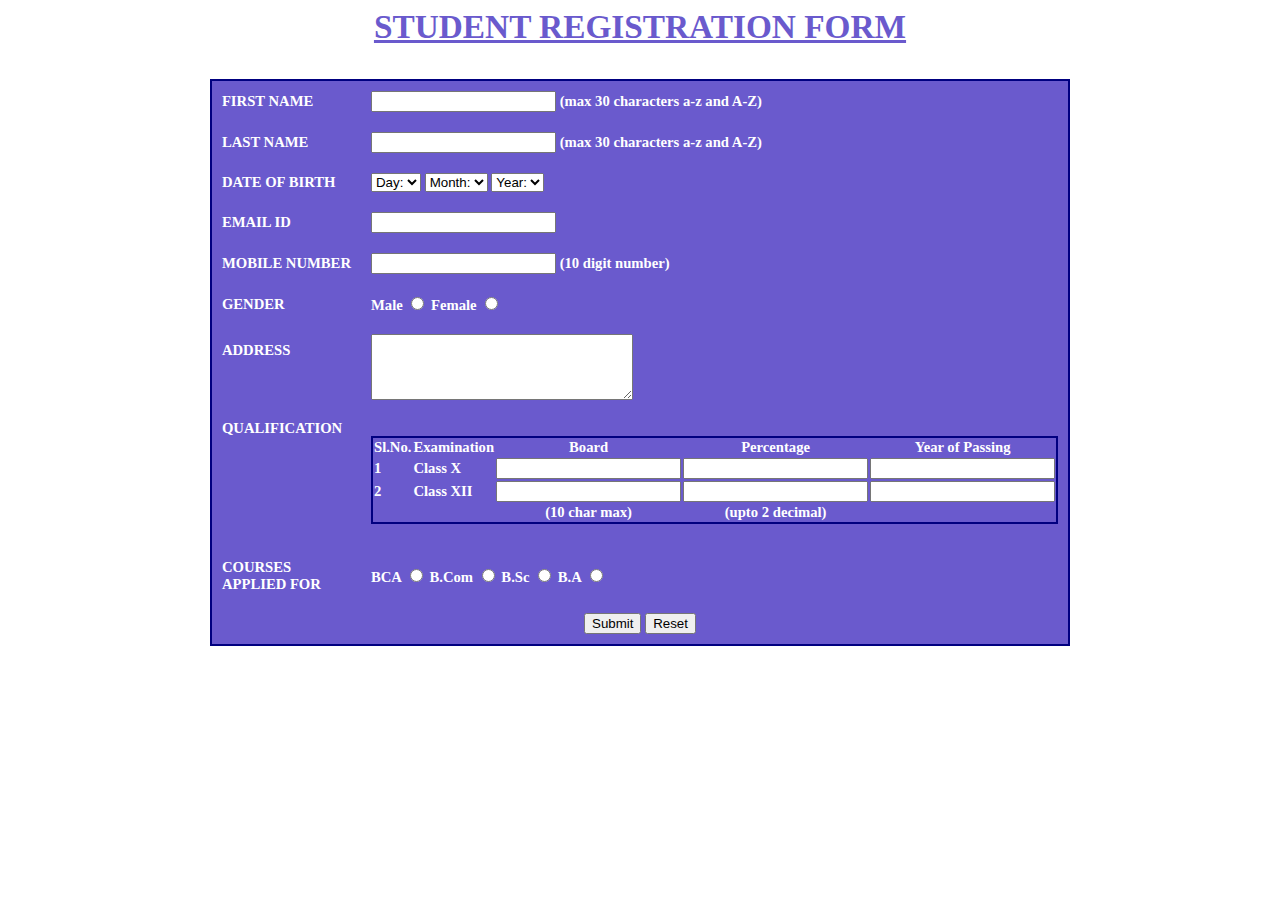
<file: form.html>
<html>
<link rel="stylesheet" type="text/css" href="form.css">
<head>
<title>Student Registration Form</title>

</head>
 
<body>
<h3>STUDENT REGISTRATION FORM</h3>

 
<table align="center" cellpadding = "10">
 
<!----- First Name ---------------------------------------------------------->
<tr>
<td>FIRST NAME</td>
<td><input type="text" name="First_Name" maxlength="30"/>
(max 30 characters a-z and A-Z)
</td>
</tr>
 
<!----- Last Name ---------------------------------------------------------->
<tr>
<td>LAST NAME</td>
<td><input type="text" name="Last_Name" maxlength="30"/>
(max 30 characters a-z and A-Z)
</td>
</tr>
 
<!----- Date Of Birth -------------------------------------------------------->
<tr>
<td>DATE OF BIRTH</td>
 
<td>
<select name="Birthday_day" id="Birthday_Day">
<option value="-1">Day:</option>
<option value="1">1</option>
<option value="2">2</option>
<option value="3">3</option>
 
<option value="4">4</option>
<option value="5">5</option>
<option value="6">6</option>
<option value="7">7</option>
<option value="8">8</option>
<option value="9">9</option>
<option value="10">10</option>
<option value="11">11</option>
<option value="12">12</option>
 
<option value="13">13</option>
<option value="14">14</option>
<option value="15">15</option>
<option value="16">16</option>
<option value="17">17</option>
<option value="18">18</option>
<option value="19">19</option>
<option value="20">20</option>
<option value="21">21</option>
 
<option value="22">22</option>
<option value="23">23</option>
<option value="24">24</option>
<option value="25">25</option>
<option value="26">26</option>
<option value="27">27</option>
<option value="28">28</option>
<option value="29">29</option>
<option value="30">30</option>
 
<option value="31">31</option>
</select>
 
<select id="Birthday_Month" name="Birthday_Month">
<option value="-1">Month:</option>
<option value="January">Jan</option>
<option value="February">Feb</option>
<option value="March">Mar</option>
<option value="April">Apr</option>
<option value="May">May</option>
<option value="June">Jun</option>
<option value="July">Jul</option>
<option value="August">Aug</option>
<option value="September">Sep</option>
<option value="October">Oct</option>
<option value="November">Nov</option>
<option value="December">Dec</option>
</select>
 
<select name="Birthday_Year" id="Birthday_Year">
 
<option value="-1">Year:</option>
<option value="2012">2012</option>
<option value="2011">2011</option>
<option value="2010">2010</option>
<option value="2009">2009</option>
<option value="2008">2008</option>
<option value="2007">2007</option>
<option value="2006">2006</option>
<option value="2005">2005</option>
<option value="2004">2004</option>
<option value="2003">2003</option>
<option value="2002">2002</option>
<option value="2001">2001</option>
<option value="2000">2000</option>
 
<option value="1999">1999</option>
<option value="1998">1998</option>
<option value="1997">1997</option>
<option value="1996">1996</option>
<option value="1995">1995</option>
<option value="1994">1994</option>
<option value="1993">1993</option>
<option value="1992">1992</option>
<option value="1991">1991</option>
<option value="1990">1990</option>
 
<option value="1989">1989</option>
<option value="1988">1988</option>
<option value="1987">1987</option>
<option value="1986">1986</option>
<option value="1985">1985</option>
<option value="1984">1984</option>
<option value="1983">1983</option>
<option value="1982">1982</option>
<option value="1981">1981</option>
<option value="1980">1980</option>
</select>
</td>
</tr>
 
<!----- Email Id ---------------------------------------------------------->
<tr>
<td>EMAIL ID</td>
<td><input type="text" name="Email_Id" maxlength="100" required="required" /></td>
</tr>
 
<!----- Mobile Number ---------------------------------------------------------->
<tr>
<td>MOBILE NUMBER</td>
<td>
<input type="text" name="Mobile_Number" maxlength="10" />
(10 digit number)
</td>
</tr>
 
<!----- Gender ----------------------------------------------------------->
<tr>
<td>GENDER</td>
<td>
Male <input type="radio" name="Gender" value="Male" />
Female <input type="radio" name="Gender" value="Female" />
</td>
</tr>
 
<!----- Address ---------------------------------------------------------->
<tr>
<td>ADDRESS <br /><br /><br /></td>
<td><textarea name="Address" rows="4" cols="30"></textarea></td>
</tr>
 
 
<!----- Qualification---------------------------------------------------------->
<tr>
<td>QUALIFICATION <br /><br /><br /><br /><br /><br /><br /></td>
 
<td>
<table>
 
<tr>
<td align="center"><b>Sl.No.</b></td>
<td align="center"><b>Examination</b></td>
<td align="center"><b>Board</b></td>
<td align="center"><b>Percentage</b></td>
<td align="center"><b>Year of Passing</b></td>
</tr>
 
<tr>
<td>1</td>
<td>Class X</td>
<td><input type="text" name="ClassX_Board" maxlength="30" /></td>
<td><input type="text" name="ClassX_Percentage" maxlength="30" /></td>
<td><input type="text" name="ClassX_YrOfPassing" maxlength="30" /></td>
</tr>
 
<tr>
<td>2</td>
<td>Class XII</td>
<td><input type="text" name="ClassXII_Board" maxlength="30" /></td>
<td><input type="text" name="ClassXII_Percentage" maxlength="30" /></td>
<td><input type="text" name="ClassXII_YrOfPassing" maxlength="30" /></td>
</tr>
 
<tr>
<td></td>
<td></td>
<td align="center">(10 char max)</td>
<td align="center">(upto 2 decimal)</td>
</tr>
</table>
 
</td>
</tr>
 
<!----- Course ---------------------------------------------------------->
<tr>
<td>COURSES<br />APPLIED FOR</td>
<td>
BCA
<input type="radio" name="Course_BCA" value="BCA">
B.Com
<input type="radio" name="Course_BCom" value="B.Com">
B.Sc
<input type="radio" name="Course_BSc" value="B.Sc">
B.A
<input type="radio" name="Course_BA" value="B.A">
</td>
</tr>
 
<!----- Submit and Reset ------------------------------------------------->
<tr>
<td colspan="2" align="center">
<input type="submit" value="Submit">
<input type="reset" value="Reset">
</td>
</tr>
</table>
 
</form>
 
</body>
</html>
</file>
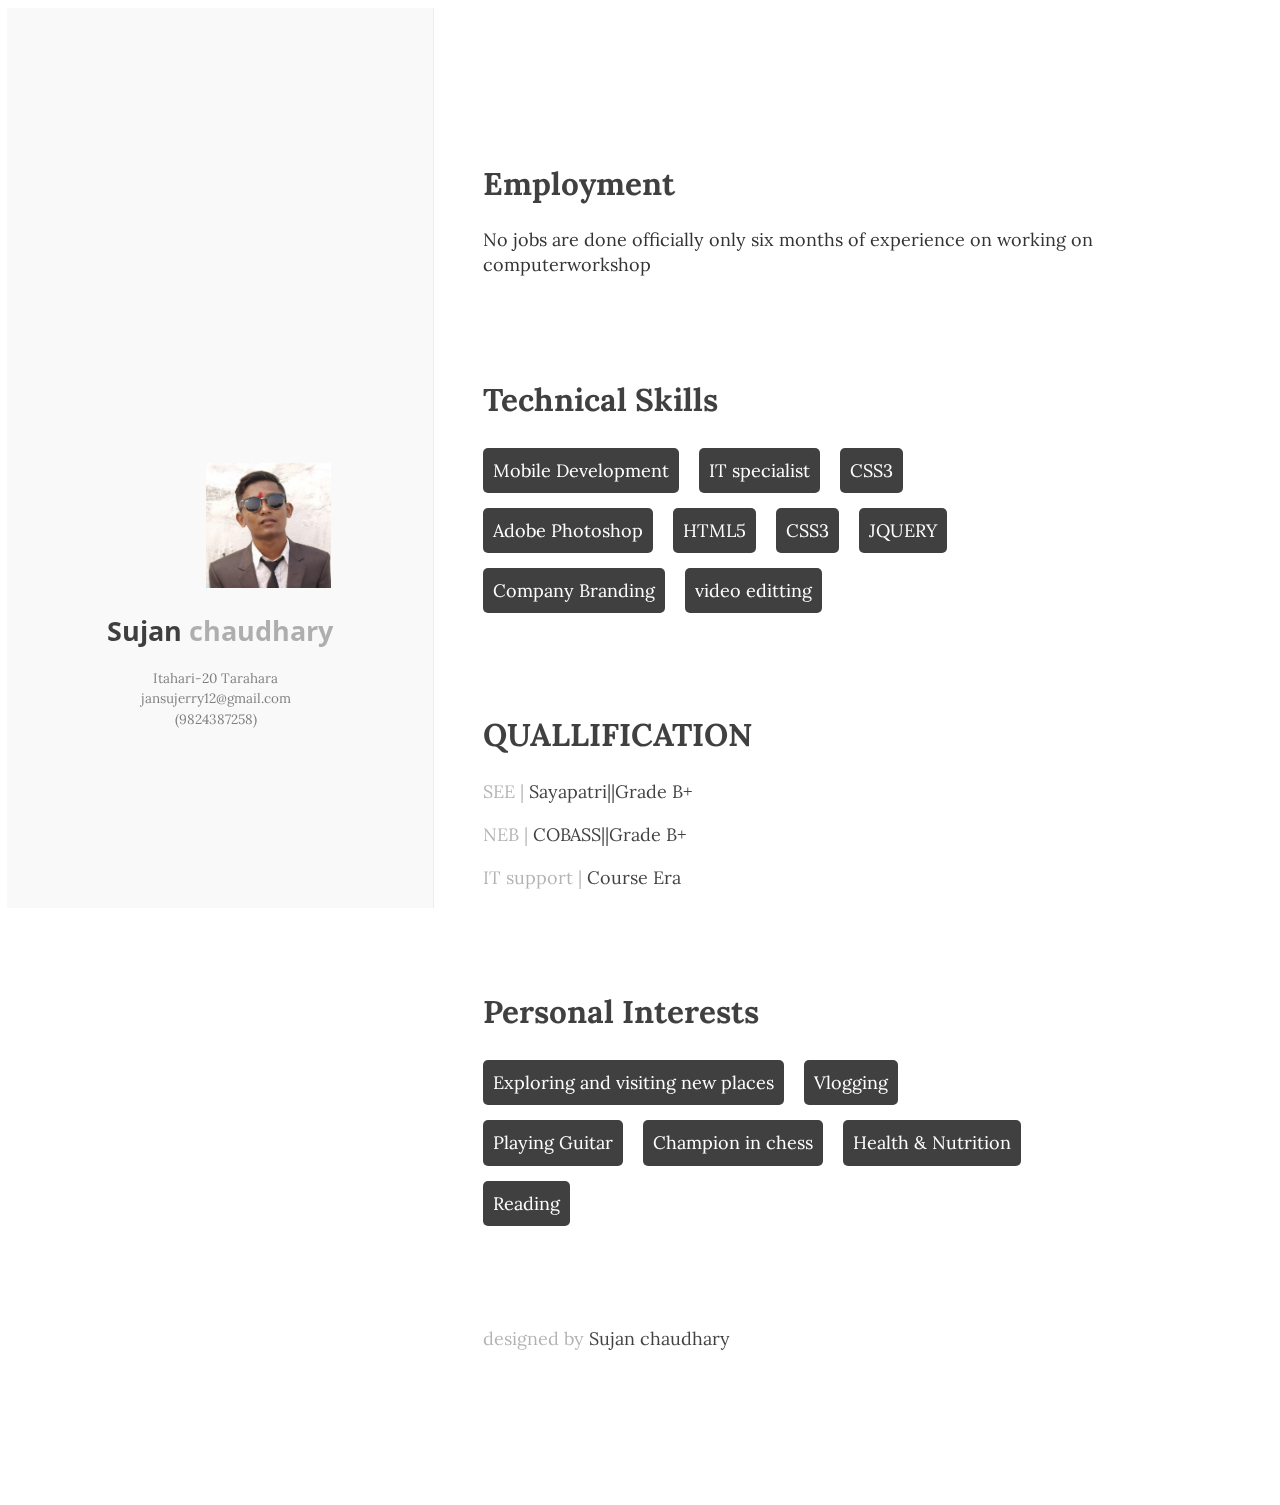
<file: resume.html>
<!DOCTYPE html>
<html lang="en">
<head>
  <meta charset="utf-8">
  <meta name="viewport" content="width=device-width, initial-scale=1.0">
  <title>personal porfolio</title>

</head>
<body>
  <header>
    
<section>
<link href='https://fonts.googleapis.com/css?family=Lora:400,700,400italic|Open+Sans:300,400,500,700|Waiting+for+the+Sunrise|Shadows+Into+Light' rel='stylesheet' type='text/css'>
<link rel="stylesheet" href="resume.css">
<div class="wrapper clearfix">
<div class="left">
    
    <div class="name-hero">
      
      <div class="me-img"></div>
      
      <div class="name-text">
        <img src="mej.jpg">
        
        <h1>Sujan <em>chaudhary</em></h1>
        <p>Itahari-20 Tarahara</p>
        <p>jansujerry12@gmail.com</p> 
        <p>(9824387258)</p>
     
      </div>
   
    </div>
    
  </div>
 <div class="right">
    
    <div class="inner">
      <section>
        <h1>Employment</h1>
        No jobs are done officially only six months of experience on working on computerworkshop
      </section>
      <section>
        <h1>Technical Skills</h1>
        <ul class="skill-set">
          <li>Mobile Development</li>
          <li>IT specialist</li>
          <li>CSS3</li>
          <li>Adobe Photoshop</li>
          <li>HTML5</li>
          <li>CSS3</li>
          <li>JQUERY</li>
          <li>Company Branding</li>
          <li>video editting</li>
        </ul>
      </section>
      <section>
        <h1>QUALLIFICATION</h1>
        <p>SEE | <em>Sayapatri||Grade B+</em></p>
        <p>NEB | <em>COBASS||Grade B+</em></p>
        <p>IT support | <em>Course Era</em></p>
      </section>
            <section>
        <h1>Personal Interests</h1>
        <ul class="skill-set">
          <li>Exploring and visiting new places</li>
          <li>Vlogging</li>
          <li>Playing Guitar</li>
          <li>Champion in chess</li>
          <li>Health & Nutrition</li>
          <li>Reading</li>
        </ul>
      </section>
      <section>
        <div class="handmade">
          <p>designed by <em> Sujan chaudhary</em></p>
        </div>
      </section>
    </div>
    
  </div>
  
  
  
</div>
</section>
</header>
</body>
</html>
</file>
<file: form.css>
h3{
  font-family: Calibri; 
  font-size: 25pt;         
  font-style: normal; 
  font-weight: bold; 
  color:SlateBlue;
  text-align: center; 
  text-decoration: underline
}

table{
  font-family: Calibri; 
  color:white; 
  font-size: 11pt; 
  font-style: normal;
  font-weight: bold;
  text-align:; 
  background-color: SlateBlue; 
  border-collapse: collapse; 
  border: 2px solid navy
}
table.inner{
  border: 0px
}
</file>
<file: resume.css>
*, *:before, *:after {
  -moz-box-sizing: border-box; -webkit-box-sizing: border-box; box-sizing: border-box;
 }

html
{
	font-size:100%;
}

body
{
	-webkit-font-smoothing:antialiased;
	color:#333332;
	font-family:Lora, serif;
	font-size:18px;
	font-weight:400;
	line-height:1.4;
	text-rendering:optimizeLegibility;
}

.skill-set li:hover
{
	background:#3498db;
}

h1
{
	color:rgba(0,0,0,.75);
}

.wrapper
{
	height:100%;
}

.left
{
	background-color:rgba(0,0,0,.025);
	border-right:1px solid rgba(0,0,0,.05);
	float:right;
	height:100%;
	margin-left:-1px;
	min-width:256px;
	position:fixed;
	width:33.33%;
  
}

.right
{
	float:right;
	height:100%;
	position:relative;
	width:66.66%;
}


.name-hero
{
	background:rgba(0,0,0,.001);
	bottom:0;
	height:290px;
	left:0;
	margin:auto;
	position:absolute;
	right:0;
	top:0;
	width:85%;
}

.me-img
{
	background:url(https://s3-us-west-2.amazonaws.com/s.cdpn.io/36334/profile/profile-512_4.jpg) no-repeat center center ;
	background-size:100%;
  	background-position:0px;
	border-radius:100%;
	height:150px;
	margin:0 auto;
	position:relative;
	width:150px;
}

.name-hero h1
{
	font-family:Open Sans, sans-serif;
	font-size:1.5em;
	text-align:center;
}

.name-hero h1 em
{
	color:rgba(0,0,0,.3);
	font-style:normal;
	font-weight:700;
}

.name-hero p
{
	color:rgba(0,0,0,.5);
	font-size:.75em;
	line-height:1.5;
	margin:0 8px 0 0;
	text-align:center;
}

.name-hero .name-text
{
	margin:0 auto;
	width:85%;
}

.name-hero .name-text img{
	width: 125px;
	height: 125px;
	margin-left: 140px;
}
.inner
{
	margin:0 auto;
	max-width:975px;
	padding:3em;
}

.inner h1
{
	font-size:1.75em;
}

.inner p
{
	color:rgba(0,0,0,.3);
}

.inner p em
{
	color:rgba(0,0,0,.75);
	font-style:normal;
}

.inner section
{
	margin:100px auto;
}

ul
{
	list-style-type:none;
	margin-top:-10px;
	max-width:570px;
	padding:0;
}

.skill-set li
{
	background:rgba(0,0,0,.75);
	border-radius:5px;
	color:#FFF;
	display:inline-block;
	list-style:none;
	margin:15px 15px 0 0;
	padding:10px;
	text-align:justify;
}

@media screen and (max-width: 48em) {
	.right,.left
	{
		float:none;
    position:relative !important;
		width:100%;
    min-height:500px;
	}
  .handmade {
  text-align:center !important;
  margin-top:0px !important;
}

@media screen and (max-width: 75em) {
    body
{ font-size:16px;}
}

@media screen and (max-width: 60em) {
    body
{ font-size:14px;}
}
.clearfix:after {
   content: " "; /* Older browser do not support empty content */
   visibility: hidden;
   display: block;
   height: 0;
   clear: both;
}
.handmade {
  text-align:right;
  margin-top:100px;
}
.handmade em {
  font-family: 'Shadows Into Light', cursive;
  font-size: 1.25em;
  margin-left:5px;
}
</file>
